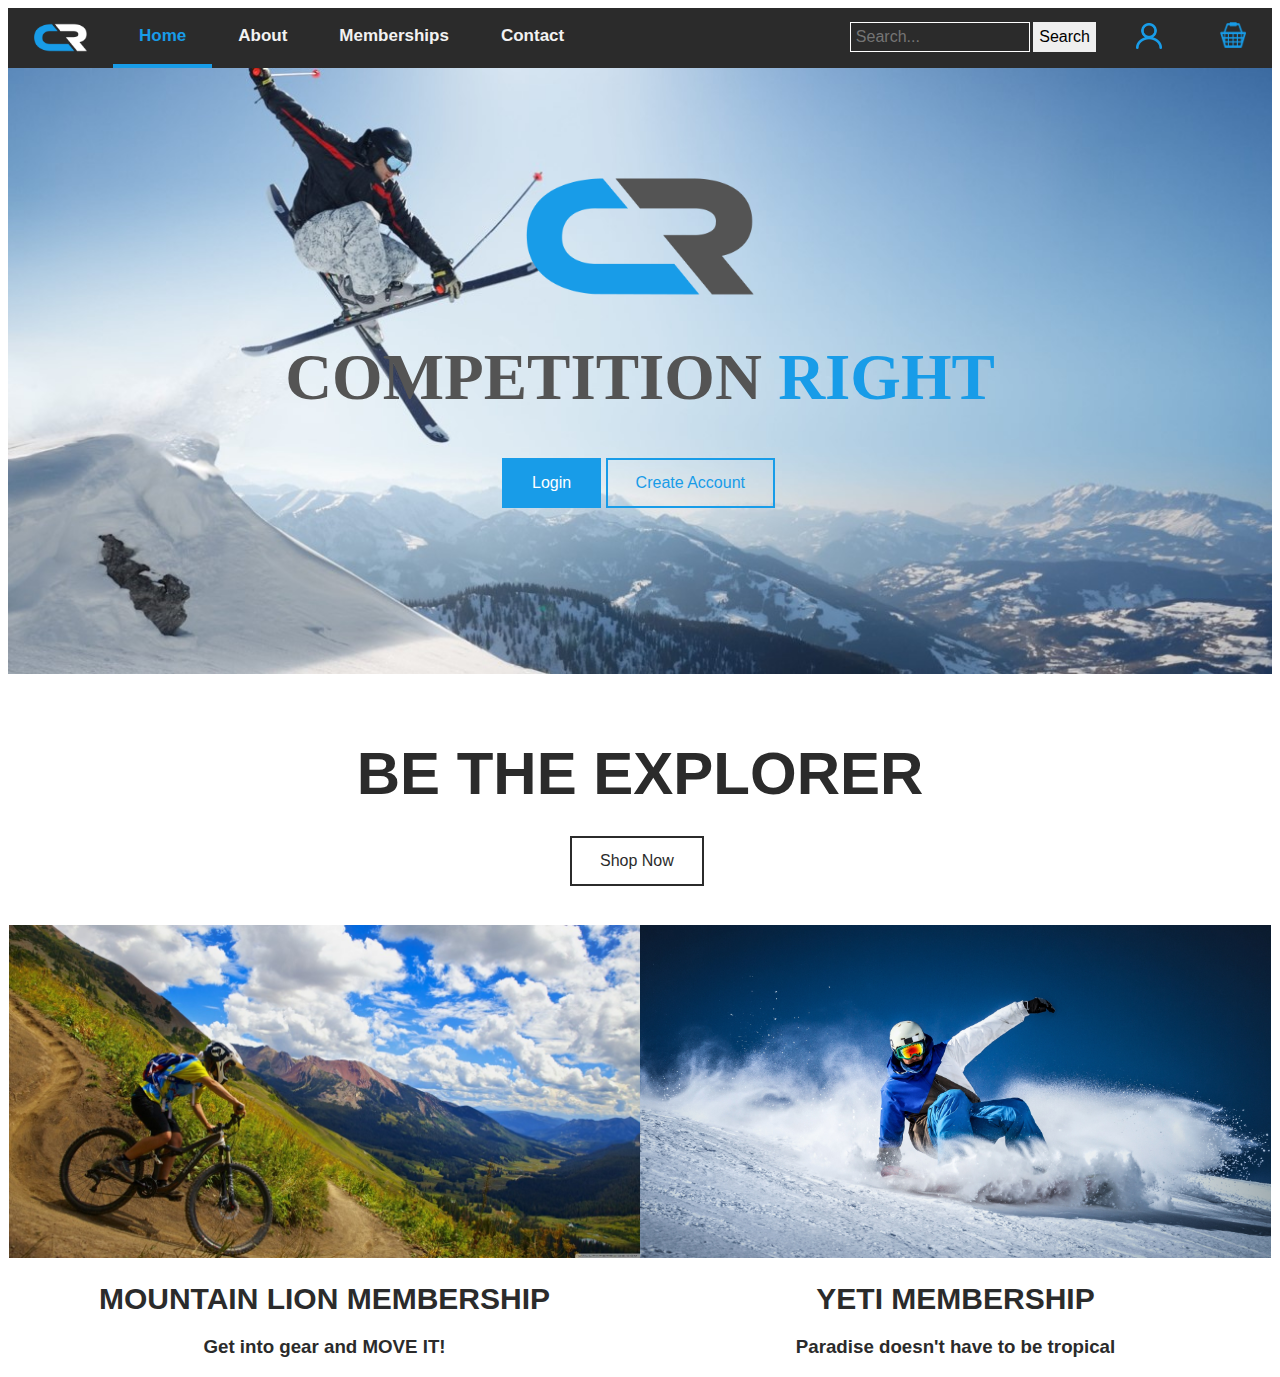
<file: Website_Code/index.html>
<!DOCTYPE html>
<HTML>
    <link rel="stylesheet"= href="styles.css">
	<script src="script.js"> </script>

    <div class="topnav">
		
		<a href="index.html"> <img src="images/CR_logo1_png.png" class="logo"></a>

		<div class="links">
			<b>
				<a class="active" href="index.html">Home</a>
				<a href="about.html">About</a>
				<a href="memberships.html">Memberships</a>
				<a href="contact.html">Contact</a>
			</b>
		</div>
		
		<div class="shopping_icon"> 
			<a href="page_not_found.html"> <img src="images/shopping_basket_icon.png" class="shopping_basket_icon"> </a>
		</div>

        <div class="user_dropdown">
            <button class="dropdown_button" id="dropdown_button_id">
                <a href="#"> <img src="images/user_icon.png" class="user_icon"> </a>     
            </button>
            <div class="dropdown_content" id="dropdown_content_id">
                <a id="link_one" href="login.html">Login</a>
                <a id="link_two" href="sign_up.html">Sign up</a>
            </div>
			
        </div>
		
		<div class="search">
            <input type="text" placeholder="Search..."></input>
            <button> Search </button>
        </div>
    </div>
	
    <body>
		
		<img src="images/wallpaper_skiing.jpg" class="wallpaper">
		
		<div>
			<img src="images/CR_logo2_png.png" class="home_logo">
			
			<h1 class="home_text">
				COMPETITION  <mark style="background: none; color: #189ce8;">RIGHT</mark>
			</h1>
			
			<div class="home_buttons">
				<button class="home_login_button" onclick="goToLogin()">Login</button>
				<button class="home_create_button" onclick="goToSignUp()">Create Account</button>
			</div>
		</div>
		
		<div class="strip" style="background-color: white; margin-top: 15%;">
            <h1 style="text-align: center; font-size: 60px; color: #2b2b2b;">
				<b>BE THE EXPLORER</b>
			</h1>
			
			<div class="picture_buttons">
				<button class="shop_button" onclick="goToMemberships()">Shop Now</button>
			</div>
					
        </div>
		
		<div class="strip">
			<div class="row">
				<div class="column">
					<div class="black_background">
						<img src="images/wallpaper_biking.jpg" class="wallpaper_biking">
					</div>
					
					<h1 class="titles">
						<b>MOUNTAIN LION MEMBERSHIP</b>
					</h1>
					<h3 style="text-align: center; color: #2b2b2b;">
						Get into gear and MOVE IT!
					</h3>
				</div>
			
				<div class="column">
					<div class="black_background">
						<img src="images/wallpaper_snowboarding.jpg" class="wallpaper_snowboarding">
					</div>
					
					<h1 class="titles">
						<b>YETI MEMBERSHIP</b>
					</h1>
					<h3 style="text-align: center; color: #2b2b2b;">
						Paradise doesn't have to be tropical
					</h3>
				</div>
			</div>
		</div>
		
    </body>
	
	
</HTML>
</file>
<file: Website_Code/styles.css>
/* Style Sheet */

body {
    font-family: Arial, Helvetica, sans-serif;
}

/* Hides certain aspects from topnav when screen
   becomes too narrow */
@media screen and (max-width: 1050px) {
	.search {
		display: none;
	}
}

@media screen and (max-width: 800px) {
	.shopping_icon {
		display: none;
	}
}

@media screen and (max-width: 720px) {
	.links {
		display: none;
	}
	
	.logo {
		position: relative;
		
		display: block;
		margin-left: auto;
		margin-right: auto;
	}
}

/* *************************************************************************************** */

/* The navigation bar's colours */
.topnav {
	background-color: #2b2b2b;
	overflow: hidden;
	width: 100%;
}

/* The links inside the navigation bar */
.topnav a {
	float: left;
    color: #f2f2f2;
    text-align: center;
    padding: 18px 26px;
    font-size: 17px;
    text-decoration: none;
    transition: 0.5s all;
}

/* Hovering over navigation bar's links */
.topnav a:hover {
	color: #189ce8;
	border-bottom: 4px solid #189ce8;
}

/* Active page on navigation bar */
.topnav a.active {
	color: #189ce8;
	border-bottom: 4px solid #189ce8;
}

/* *************************************************************************************** */

/* The image for the logo */
.logo {
    width: 53px;
    height: 53px;
    margin-top: -15px;
    margin-bottom: -23px;
}

/* *************************************************************************************** */

/* Membership titles on home page*/
.titles {
	text-align: center;
	font-size: 30px;
	color: #2b2b2b;
}

/* *************************************************************************************** */

/* The search class (inside the navigation bar) */
.search {
	float: right;
	margin-top: 14px;
	margin-right: 8px;
}

/* The text box */
.topnav input[type=text] {
    padding: 5px;
    font-size: 16px;
    border: none;
    margin-right: -1px;
	
	background-color: #2B2B2B;
	border: 1px solid white;
	color: white;
	width: 180px;
}

/* The search button */
.topnav .search button {
    padding: 6px;
    font-size: 16px;
    border: none;
    transition: 0.5s all;
}

/* Hovering over search button */
.topnav .search button:hover {
    background-color: #189ce8;
    color: #fff;
}

/* *************************************************************************************** */

/* User icon in navigation bar*/
.user_icon {
    width: 26px;
    height: 26px;
    margin-top: -4px;
    margin-bottom: -6px;
}

/* The dropdown list form user icon*/
.user_dropdown {
    float: right;
    overflow: hidden;
	margin-bottom: -10px;
}

.user_dropdown .dropdown_button {
    border: none;
    outline: none;
    color: white;
    background-color: inherit;
    font-family: inherit;
    margin: 0;
}

/* Content in the dropdown menu*/
.dropdown_content {
    display: none;
    position: absolute;
    background-color: #f9f9f9;
    min-width: 140px;
    box-shadow: 0px 8px 16px 0px rgba(0,0,0,0.2);
    z-index: 1;
	margin-top: -10px;
}

/* The links within dropdown content*/
.dropdown_content a {
    float: none;
    color: black;
    padding: 12px 16px;
    text-decoration: none;
    display: block;
    text-align: left;
}

/* When hovering over */
.dropdown_content a:hover {
    background-color: #ddd;
}

/* When hovering over */
.user_dropdown:hover .dropdown_content {
    display: block;
}

/* *************************************************************************************** */

/* The shopping basket within navigation bar */
.shopping_icon {
	float: right;
}
	
/* The image for shopping basket icon */
.shopping_basket_icon {
	width: 26px;
	height: 26px;
	margin-top: -4px;
    margin-bottom: -6px;
}

/* *************************************************************************************** */

/* Horizontal section of website, to split content*/
.strip {
	width: 100%;
	height: auto;
	padding: 1px;
	/* float: left; Needed if background color AND photos (potentially) */
}

/* *************************************************************************************** */

/* For creating double columns */
.column {
	float: left;
	width: 50%;
	height: auto;
}

.row: after {
	content: "";
	display: table;
	clear: both;
}

/* For creating triple columns */
.column_small {
	float: left;
	width: 33.3%;
	text-align: center;
	padding: 20px; 
	padding-top: 40px;
}

/* The text within the columns */
.column_text {
	padding: 10px;
	margin: 10px;
	background-color: white;
}

/* Hovering over columns in contact page */
.column_text:hover {
	background-color: #B9F9FF;

	margin-top: -2px;
	transition: 0.5s all;
}

/* *************************************************************************************** */

/* Big logo displayed on home page */
.home_logo {
	margin-top: -44%;
	position: relative;
	
	display: block;
	margin-left: auto;
	margin-right: auto;
	width: 18%;
	height: 18%;
}

/* Big text displayed on home page */
.home_text {
	position: relative;
	text-align: center;
	font-size: 65px;
	color: #545454;
	margin-top: -10px;
	font-family: Verdana;
}

/* Buttons displayed on home page */
.home_buttons {
	position: relative;
	
	display: block;
	margin-left: auto;
	margin-right: auto;
	width: 300px;
}

/* *************************************************************************************** */

/* Specifically the login button on home page */
.home_login_button {
	border: 2px solid black;
	border-color: #189ce8;
	color: white;
	padding: 14px 28px;
	font-size: 16px;
	cursor: pointer;
	background-color: #189ce8;
  
	margin-left: 4%;
}

/* Hovering over login button */
.home_login_button:hover {
	background: #0b7dda;
	border-color: #0b7dda;
	transition: all 0.5s;
}

/* Specifically the create account button on home page */
.home_create_button {
	border: 2px solid black;
	background-color: transparent;
	color: black;
	padding: 14px 28px;
	font-size: 16px;
	cursor: pointer;
	border-color: #189ce8;
	color: #189ce8;
  
}

/* Hovering over the create account button */
.home_create_button:hover {
	background: #189ce8;
	color: white;
	transition: all 0.5s;
}

/* *************************************************************************************** */

/* Buttons ontop of pictures */
.picture_buttons {
	margin-top: -1%;
	margin-bottom: 3%;
	
	display: block;
	margin-left: auto;
	margin-right: auto;
	width: 140px;
}

/* Specifcally the shop now button on home page */
.shop_button {
	border: 2px solid black;
	background-color: transparent;
	color: black;
	padding: 14px 28px;
	font-size: 16px;
	cursor: pointer;
	border-color: #2b2b2b;
	color: #2b2b2b;
	position: relative;
}

/* Hovering over the shop now button */
.shop_button:hover {
	background: #2b2b2b;
	color: white;
	transition: all 0.5s;
}

/* *************************************************************************************** */

/* All main wallpapers used in website */
.wallpaper_biking, .wallpaper_snowboarding, .university_football, .university_photo, .babbage_building, .map, .membership_image {
	width: 100%;
	height: auto;
}

/* Main background images */
.wallpaper {
	width: 100%;
	height: auto;
	position: relative;
}

/* *************************************************************************************** */

/* Login and create accout forms*/
form {
	position: relative;
	background-color: #DCDCDC;
	float: center;
	padding-top: 16px;
	padding-bottom: 10px;
	margin-left: 400px;
	margin-right: 400px;
	position: relative;
	margin-top: -53%;
	min-width: 400px;
}

/* Containers for forms */
.container {
	padding: 16px;
}

* {
  box-sizing: border-box;
}

/* Splitting some info on form, into columns*/
.column_form {
	float: left;
	width: 50%;
	padding: 10px;
	height: auto;
}

.row_form: after {
	content: "";
	display: table;
	clear: both;
}

/* The title */
.login_title {
	text-align: center;
}

/* Input boxes for forms */
.input_box {
  width: 100%;
  padding: 12px 20px;
  margin: 8px 0;
  display: inline-block;
  border: 1px solid #ccc;
  box-sizing: border-box;
}

/* Submit buttons on forms */
.login_button, .create_account_button {
  background-color: #189ce8;
  color: white;
  padding: 14px 20px;
  margin: 8px 0;
  border: none;
  cursor: pointer;
  width: 100%;
}

/* Hovering over submit buttons */
.login_button:hover {
  opacity: 0.8;
}

span.forgot_password {
  float: right;
  padding-top: 1px;
}

/* *************************************************************************************** */

/* Address box(triangle) for addres */
.triangle-top-left {
	position: absolute;
	width: 0;
	height: 0;
	margin-top: -1px;
	border-top: 300px solid #189ce8;
	border-right: 300px solid transparent;
}

/* Text for address within triangle */
.address_block {
	position: absolute;
	margin-top: 10px;
	margin-left: 20px;
	color: white;
	font-size: 20px;
}

/* *************************************************************************************** */

/* Account information contents */
.user_information {
	padding-left: 30px;
	margin-top: -1%;
}

/* Buttons on account info page */
.change_details_button, .forgot_password_button {
	border: 2px solid black;
	border-color: #189ce8;
	color: white;
	padding: 10px 17px;
	font-size: 16px;
	cursor: pointer;
	background-color: #189ce8;
	margin-right: 7px;
	margin-top: 15px;
}

/* Buttons on account info page */
.manage_memberships_button, .change_billing_details_button {
	width: 45%;
	
	border: 2px solid black;
	border-color: #189ce8;
	color: white;
	padding: 10px 17px;
	font-size: 16px;
	cursor: pointer;
	background-color: #189ce8;
	margin-right: 7px;
	margin-top: 15px;
}

/* Hovering over buttons on acc info page */
.change_details_button:hover, .forgot_password_button:hover, .manage_memberships_button:hover, .change_billing_details_button:hover {
	background: #0b7dda;
	border-color: #0b7dda;
	transition: all 0.5s;
}

/* *************************************************************************************** */

/* Membership blocks */
.memberships {
    width: 85%;
    overflow: hidden;
	margin-left: 200px;
	margin-right: auto;
	margin-top: 1.3%;
    padding: 10px;
    font-size: 25px;
    
    /*Used for margin specifications
    background: skyblue;*/
}
    
/* Un-ordered list specifications */	
.memberships ul{
    padding: 0px;
    margin-top: 10px;
}

/* List specifications */
.memberships ul li{
    list-style: none;
    float: left;
    width: 33.3%;  
    margin-top: 20px;
	
    /*
    Used for margin and border specifications
    background: red;      */
}

/* List title text */
.memberships ul li .membership_title {
    width: 100%;
    height: 50px;
    line-height: 40px;
    text-align: center;
	color: white;
}

/* Links specifications */
.memberships ul li a {
	text-decoration: none;
	color: black;
}

/* Hovering over a membership */
.memberships ul li:hover {
	opacity: 0.7;
	background-color: #189ce8;
	transition: 0.5s all;
}

/* *************************************************************************************** */

/* Active memberships section */
.active_memberships {
    width: 95%;
    overflow: hidden;
    font-size: 25px;
	margin-top: -3%;
}
    
/* The unordered list*/	
.active_memberships ul{
    padding: 0px;
}

/* The membership for each membership */
.active_memberships ul li{
    list-style: none;
    float: left;  
	margin-top: 1%;
	
    box-sizing: border-box;
    border: 1px solid #189ce8;
}

/* The image for the membership */
.active_membership_image {
	float: left;
	width: 100%;
	height: auto;
}

/* The title dor the membership */
.active_membership_title {
    padding: 4% 4%;
	color: black;
	font-size: 22px;
}

/* The price of the membership */
.active_membership_price {
	padding: 4% 4%;
	font-size: 22px;
	font-size: 16px;
}

/* The expiration date of the membership */
.active_membership_expiration {
	padding: 4% 4%;
	font-size: 22px;
	font-size: 16px;
}

/* *************************************************************************************** */

/* The side navigation bar for memberships page */
.sidenav {
  height: 100%;
  width: 160px;
  min-width: 160px;
  position: fixed;
  background-color: #111;
  padding-top: 20px;
  margin-top: 40px;
  margin-left: -10px;
  background-color: #CECECE; 
}

/* The content for the side bar */
.sidenav a {
  padding: 6px 8px 6px 16px;
  text-decoration: none;
  font-size: 25px;
  color: #2B2B2B;
  display: block;
}

/* Hivering over the text */
.sidenav a:hover {
  color: #189ce8;
}

/* The active filter */
.sidenav a.active {
  color: #189ce8;
}

/* *************************************************************************************** */

/* Title on error page */
.error_text {
	position: relative;
	text-align: center;
	font-size: 70px;
	color: #545454;
	font-family: Verdana;
}

/* Smaller text on error page */
.error_text_smaller {
	position: relative;
	text-align: center;
	font-size: 35px;
	color: #545454;
	font-family: Verdana;
}

/* 404 image on error page */
.error_image {
	position: relative;
	display: block;
	
	margin-left: auto;
	margin-right: auto;
	margin-top: 50px;
	width: 18%;
	height: 18%;
}
</file>
